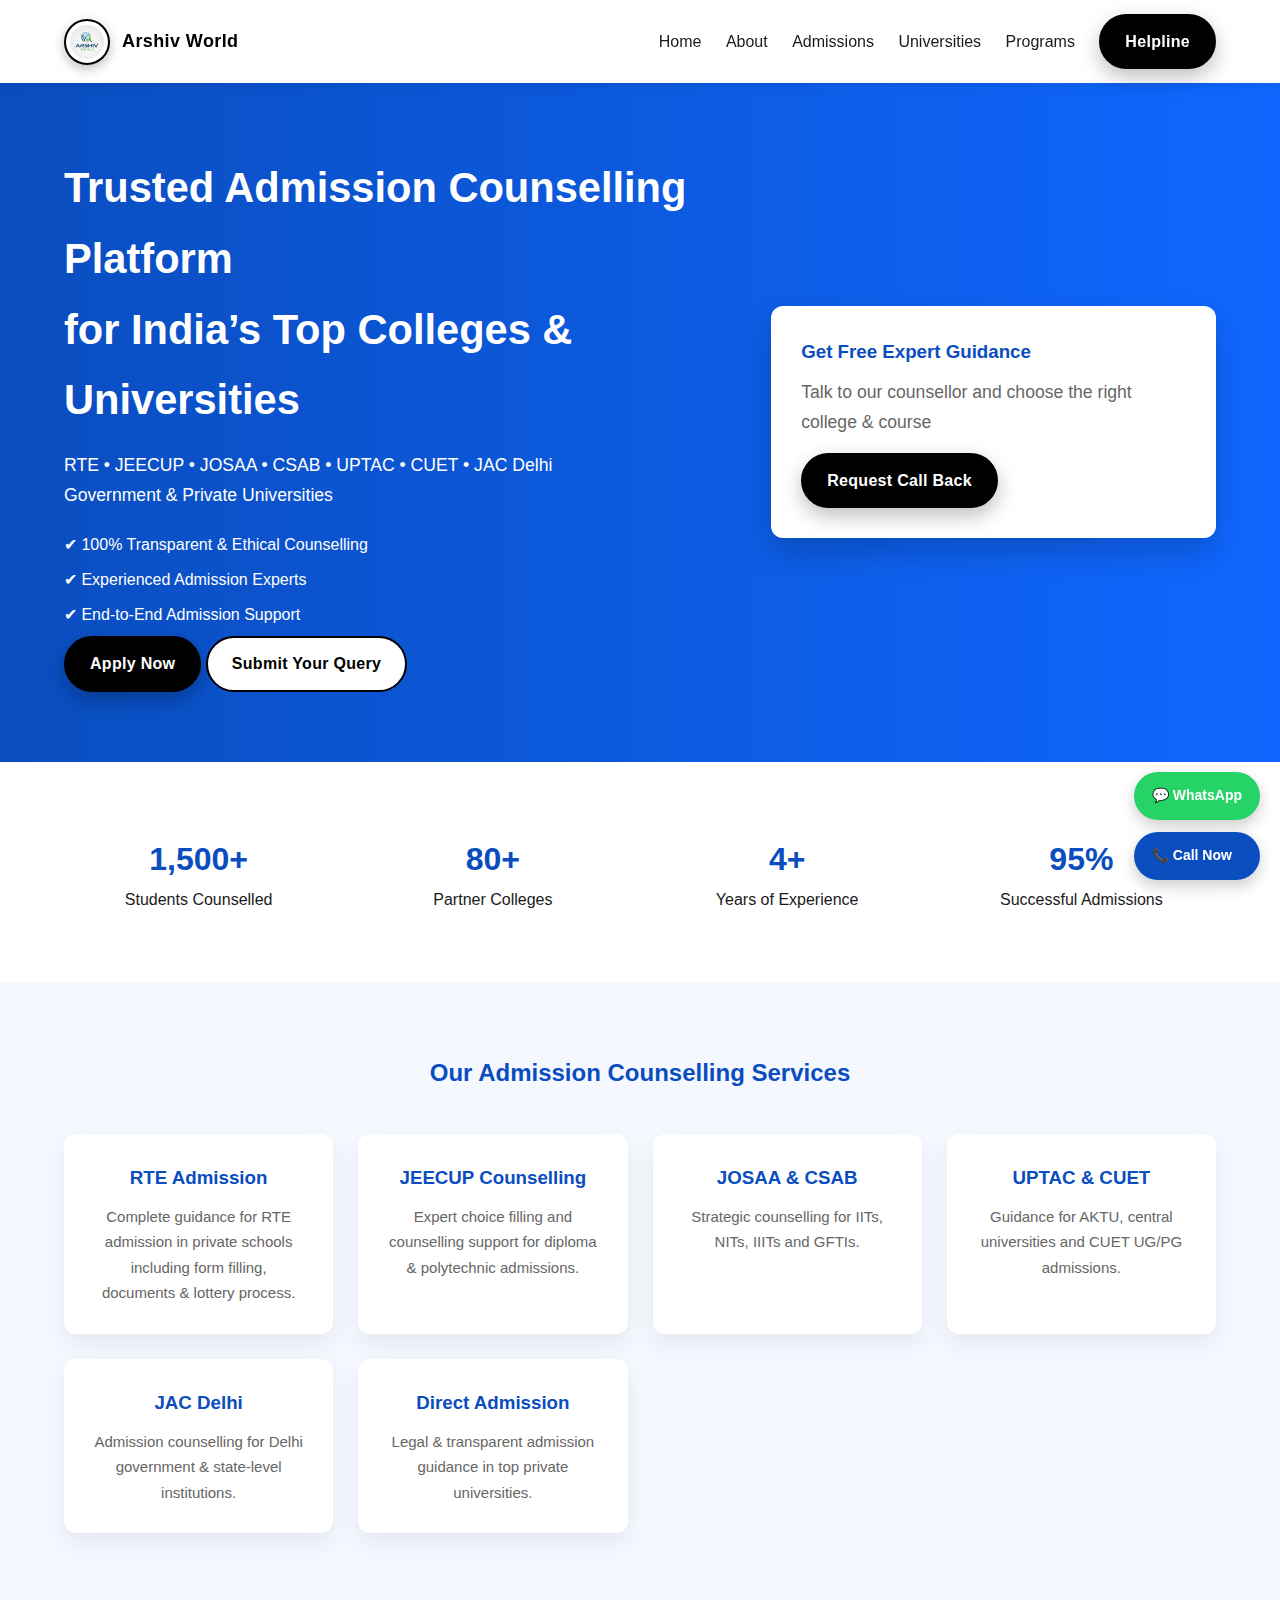
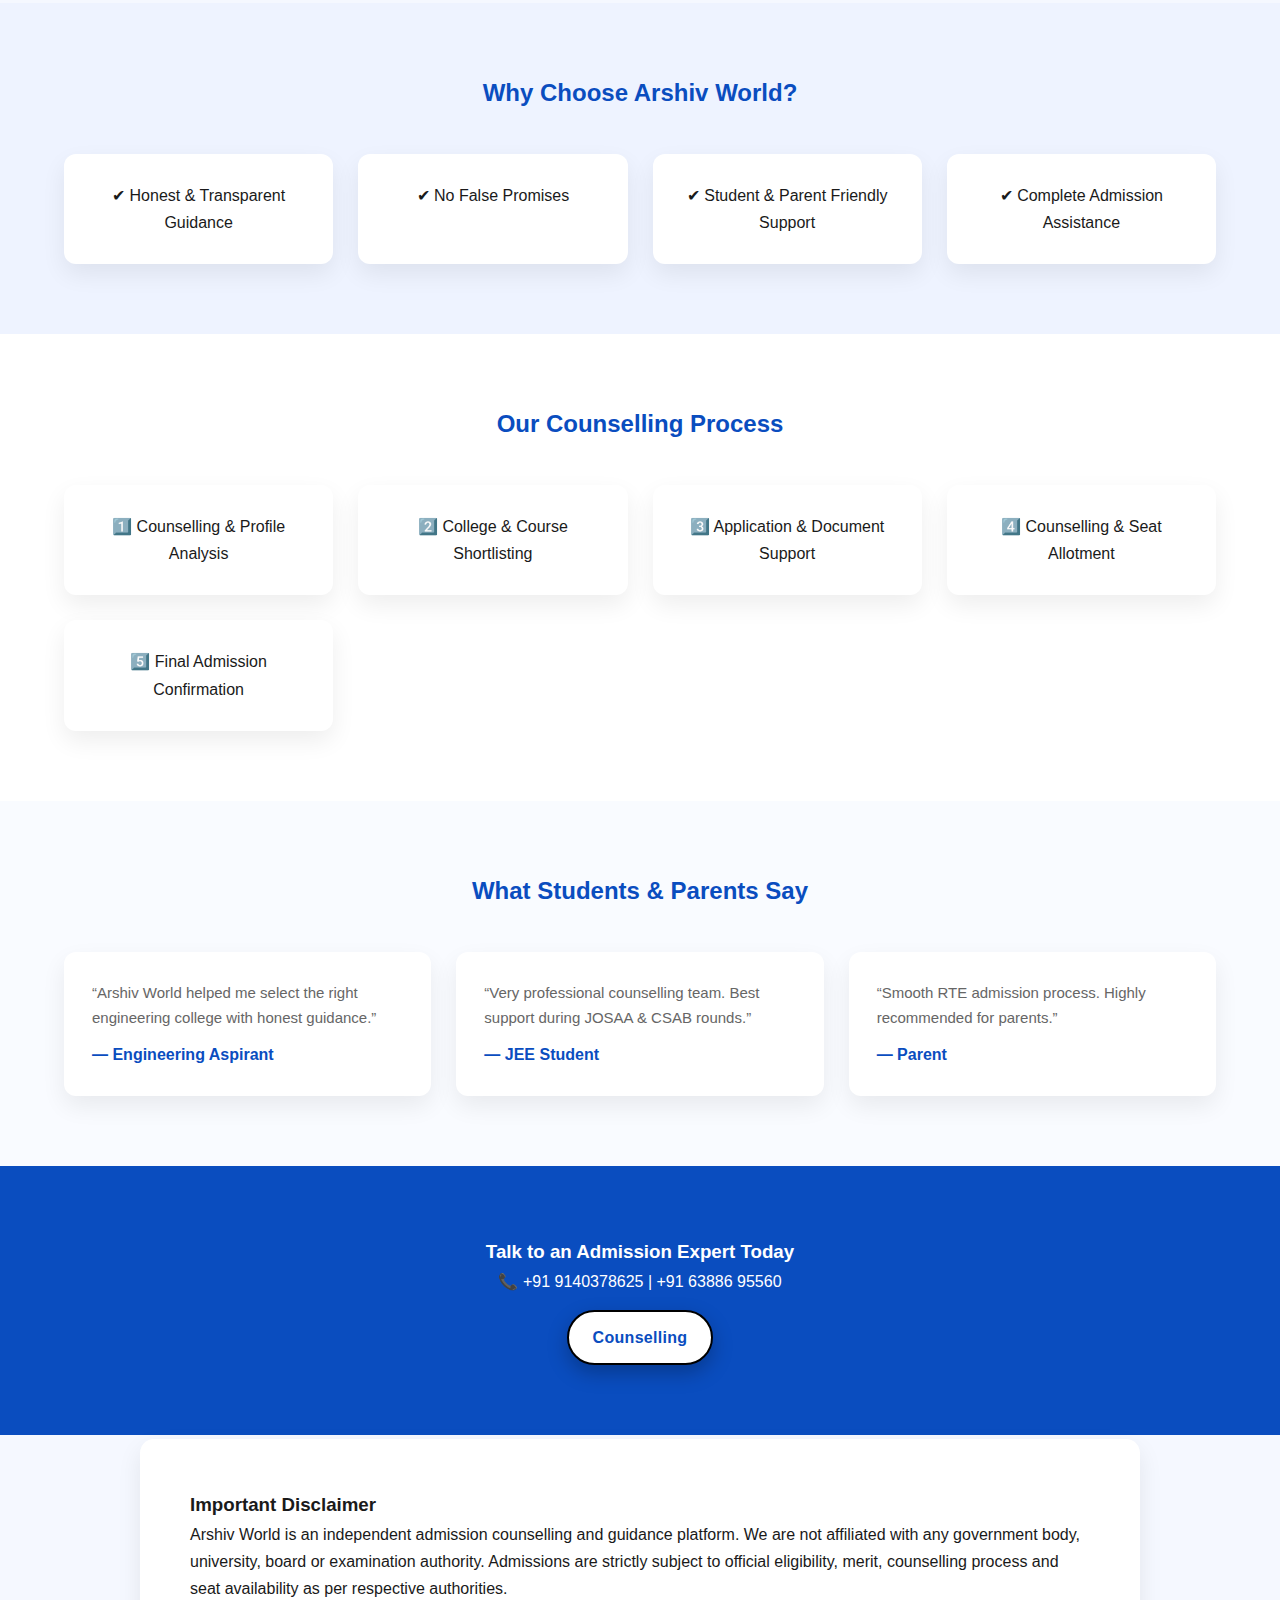
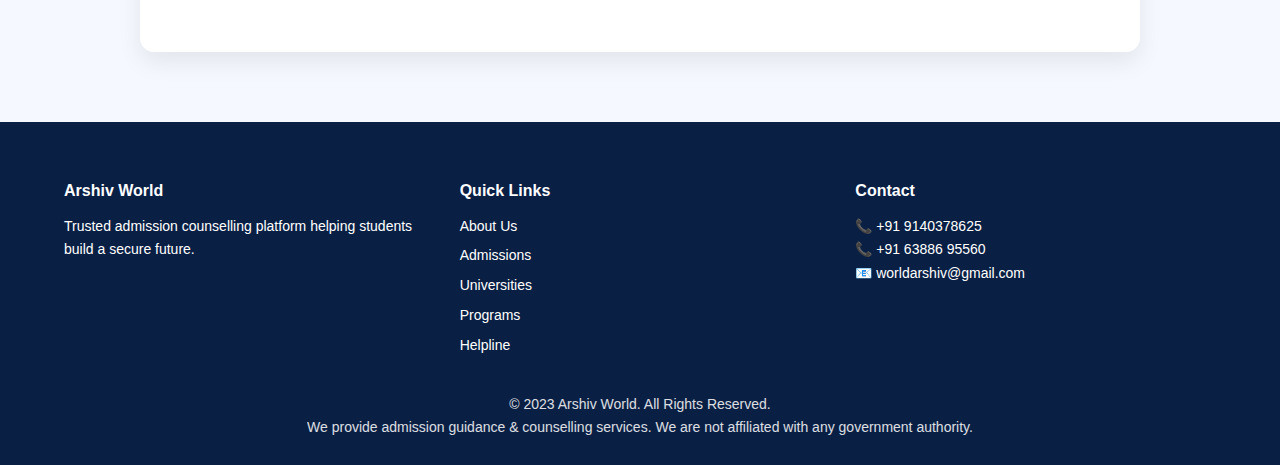
<file: index.html>
<!DOCTYPE html>
<html lang="en">
<head>
  <!-- BASIC -->
  <meta charset="UTF-8">
  <title>Arshiv World | Trusted Admission Counselling Platform in India</title>
  <script type="application/ld+json">
{
  "@context": "https://schema.org",
  "@type": "EducationService",
  "name": "Arshiv World Pvt Ltd",
  "url": "https://arshivworld.site",
  "logo": "https://arshivworld.site/assets/logo.png",
  "description": "Arshiv World Pvt Ltd is a trusted education and admission counselling platform in India providing complete guidance for school and college admissions.",
  "address": {
    "@type": "PostalAddress",
    "streetAddress": "Galla Mandi",
    "addressLocality": "Kanpur Nagar",
    "addressRegion": "Uttar Pradesh",
    "postalCode": "208001",
    "addressCountry": "IN"
  },
  "contactPoint": {
    "@type": "ContactPoint",
    "telephone": "+919140378625",
    "contactType": "customer support",
    "areaServed": "IN",
    "availableLanguage": ["English", "Hindi"]
  },
  "sameAs": [
    "https://www.instagram.com/worldarshiv",
    "https://www.linkedin.com/in/arshivworld"
  ]
}
</script>


  <!-- GOOGLE VERIFICATION -->
   <meta name="google-site-verification" content="K5unPTOV16jwJP0WcYP0KNGgpEjHUBbl72MGGlvNxkM" />
   <meta name="msvalidate.01" content="99D6AFD2C7FD09CBECF2B8F2ECBF7926" />
  <meta name="google-site-verification" content="tbl4jp2DFJDcdiTjHy1Z5RKIA_nS4tnfw--vnM-LGP4" />

  <!-- VIEWPORT -->
   
  <meta name="viewport" content="width=device-width, initial-scale=1.0">

  <!-- PRIMARY SEO -->
   <meta property="og:title" content="Arshiv World | Trusted Admission Counselling Platform">

  <meta name="description" content="Arshiv World is a trusted admission counselling platform in India offering expert guidance for RTE Admission, JEECUP, JOSAA, CSAB, UPTAC, CUET, JAC Delhi and top government & private universities.">
  
  <meta name="keywords" content="
    Ritik Tiwari,
    Anuj Tiwari,
    Arshiv world,
    Arshiv World,
    arshiv world,
    arshivworld,
    arshiv counselling,
    arshiv counseling,
    admission counselling,
    education counselling india,
    best counselling platform,
    rte counselling,
    RTE counselling private school,
    jeecup counselling,
    josaa counselling,
    csab counselling,
    uptac counselling,
    cuet counselling,
    jac delhi counselling,
    direct admission university,
    college admission guidance,
    engineering admission counselling,
    government university admission,
    private university admission
  ">

  <meta name="author" content="Arshiv World">
  <meta name="robots" content="index, follow">

  <!-- CANONICAL (VERY IMPORTANT) -->
  <link rel="canonical" href="https://arshivworld.site" />
  <link rel="icon" href="assets/favicon.ico" type="image/x-icon">


  <!-- OPEN GRAPH (FACEBOOK / WHATSAPP PREVIEW) -->
  <meta property="og:title" content="Arshiv World | Trusted Admission Counselling Platform">
  <meta property="og:description" content="Get expert admission counselling for RTE, JEECUP, JOSAA, CSAB, UPTAC, CUET & top universities across India.">
  <meta property="og:type" content="website">
  <meta property="og:url" content="https://arshivworld.site">
  <meta property="og:image" content="https://arshivworld.site">

  <!-- TWITTER CARD -->
  <meta name="twitter:card" content="summary_large_image">
  <meta name="twitter:title" content="Arshiv World | Admission Counselling Experts">
  <meta name="twitter:description" content="Trusted counselling for RTE, CUET, JEECUP, JOSAA, CSAB & universities in India.">
  <meta name="twitter:image" content="https://arshivworld.site">

  <!-- BROWSER / THEME -->
  <meta name="theme-color" content="#0a4dbf">
  <meta name="msapplication-navbutton-color" content="#0a4dbf">
  <meta name="apple-mobile-web-app-status-bar-style" content="#0a4dbf">

  <!-- FAVICON (ADD LATER) -->
  <link rel="icon" href="assets/favicon.ico" type="image/x-icon">

  <!-- CSS -->
  <link rel="stylesheet" href="css/style.css">
</head>

<body>

<!-- ================= NAVBAR ================= -->
<header class="navbar">
  <div class="container nav-flex">
    <div class="logo">
      <img src="assets/logo-placeholder.jpg" alt="Arshiv World Logo">
      <span>Arshiv World</span>
    </div>

    <nav>
      <a href="index.html">Home</a>
      <a href="about.html">About</a>
      <a href="admissions.html">Admissions</a>
      <a href="universities.html">Universities</a>
      <a href="blog.html">Programs</a>
      <a href="contact.html" class="btn primary">Helpline</a>
    </nav>
  </div>
</header>

<!-- ================= HERO ================= -->
<section class="hero">
  <div class="container hero-grid">
    <div>
      <h1>
        Trusted Admission Counselling Platform <br>
        for India’s Top Colleges & Universities
      </h1>

      <p>
        RTE • JEECUP • JOSAA • CSAB • UPTAC • CUET • JAC Delhi <br>
        Government & Private Universities
      </p>

      <ul class="hero-points">
        <li>✔ 100% Transparent & Ethical Counselling</li>
        <li>✔ Experienced Admission Experts</li>
        <li>✔ End-to-End Admission Support</li>
      </ul>

      <div class="cta">
        <a href="contact.html" class="btn primary">Apply Now</a>
        <a href="contact.html" class="btn secondary">Submit Your Query</a>
      </div>
    </div>

    <div class="hero-box">
      <h3>Get Free Expert Guidance</h3>
      <p>Talk to our counsellor and choose the right college & course</p>
      <a href="contact.html" class="btn primary">Request Call Back</a>
    </div>
  </div>
</section>

<!-- ================= STATS ================= -->
<section class="stats">
  <div class="container stats-grid">
    <div>
      <h3>1,500+</h3>
      <p>Students Counselled</p>
    </div>
    <div>
      <h3>80+</h3>
      <p>Partner Colleges</p>
    </div>
    <div>
      <h3>4+</h3>
      <p>Years of Experience</p>
    </div>
    <div>
      <h3>95%</h3>
      <p>Successful Admissions</p>
    </div>
  </div>
</section>

<!-- ================= SERVICES ================= -->
<section class="services">
  <h2>Our Admission Counselling Services</h2>

  <div class="container cards">
    <div class="card">
      <h3>RTE Admission</h3>
      <p>Complete guidance for RTE admission in private schools including form filling, documents & lottery process.</p>
    </div>

    <div class="card">
      <h3>JEECUP Counselling</h3>
      <p>Expert choice filling and counselling support for diploma & polytechnic admissions.</p>
    </div>

    <div class="card">
      <h3>JOSAA & CSAB</h3>
      <p>Strategic counselling for IITs, NITs, IIITs and GFTIs.</p>
    </div>

    <div class="card">
      <h3>UPTAC & CUET</h3>
      <p>Guidance for AKTU, central universities and CUET UG/PG admissions.</p>
    </div>

    <div class="card">
      <h3>JAC Delhi</h3>
      <p>Admission counselling for Delhi government & state-level institutions.</p>
    </div>

    <div class="card">
      <h3>Direct Admission</h3>
      <p>Legal & transparent admission guidance in top private universities.</p>
    </div>
  </div>
</section>


<!-- ================= WHY US ================= -->
<section class="why-us">
  <h2>Why Choose Arshiv World?</h2>

  <div class="container cards">
    <div class="card">✔ Honest & Transparent Guidance</div>
    <div class="card">✔ No False Promises</div>
    <div class="card">✔ Student & Parent Friendly Support</div>
    <div class="card">✔ Complete Admission Assistance</div>
  </div>
</section>

<!-- ================= PROCESS ================= -->
<section class="process">
  <h2>Our Counselling Process</h2>

  <div class="container cards">
    <div class="card">1️⃣ Counselling & Profile Analysis</div>
    <div class="card">2️⃣ College & Course Shortlisting</div>
    <div class="card">3️⃣ Application & Document Support</div>
    <div class="card">4️⃣ Counselling & Seat Allotment</div>
    <div class="card">5️⃣ Final Admission Confirmation</div>
  </div>
</section>

<!-- ================= TESTIMONIALS ================= -->
<section class="testimonials">
  <h2>What Students & Parents Say</h2>

  <div class="container cards">
    <div class="card">
      <p>“Arshiv World helped me select the right engineering college with honest guidance.”</p>
      <strong>— Engineering Aspirant</strong>
    </div>

    <div class="card">
      <p>“Very professional counselling team. Best support during JOSAA & CSAB rounds.”</p>
      <strong>— JEE Student</strong>
    </div>

    <div class="card">
      <p>“Smooth RTE admission process. Highly recommended for parents.”</p>
      <strong>— Parent</strong>
    </div>
  </div>
</section>

<!-- ================= QUICK CONTACT ================= -->
<section class="quick-contact">
  <h3>Talk to an Admission Expert Today</h3>
  <p>📞 +91 9140378625 | +91 63886 95560</p>
  <a href="contact.html" class="btn primary">Counselling</a>
</section>

<!-- ================= DISCLAIMER ================= -->
<section class="page">
  <h3>Important Disclaimer</h3>
  <p>
    Arshiv World is an independent admission counselling and guidance platform.
    We are not affiliated with any government body, university, board or examination authority.
    Admissions are strictly subject to official eligibility, merit, counselling process
    and seat availability as per respective authorities.
  </p>
</section>

<!-- ================= FLOATING BUTTONS ================= -->
<div class="floating-buttons">
  <a 
    href="https://wa.me/919140378625?text=Hello%2C%20I%20want%20admission%20counselling.%20I%20am%20looking%20for%20admission%20in%20the%20best%20college%20or%20school.%20Please%20guide%20me." 
    target="_blank" 
    class="whatsapp"
  >
    💬 WhatsApp
  </a>

  <a href="tel:+919140378625" class="call">
    📞 Call Now
  </a>
</div>

<!-- ================= FOOTER ================= -->
<footer class="footer">
  <div class="container footer-grid">
    <div>
      <h4>Arshiv World</h4>
      <p>Trusted admission counselling platform helping students build a secure future.</p>
    </div>

    <div>
      <h4>Quick Links</h4>
      <a href="about.html">About Us</a>
      <a href="admissions.html">Admissions</a>
      <a href="universities.html">Universities</a>
      <a href="blog.html">Programs</a>
      <a href="contact.html">Helpline</a>
    </div>

    <div>
      <h4>Contact</h4>
      <p>📞 +91 9140378625</p>
      <p>📞 +91 63886 95560</p>
      <p>📧 worldarshiv@gmail.com</p>
    </div>
  </div>

  <p class="copyright">
    © 2023 Arshiv World. All Rights Reserved.<br>
    We provide admission guidance & counselling services. We are not affiliated with any government authority.
  </p>
</footer>

<script src="js/main.js"></script>
</body>
</html>
</file>
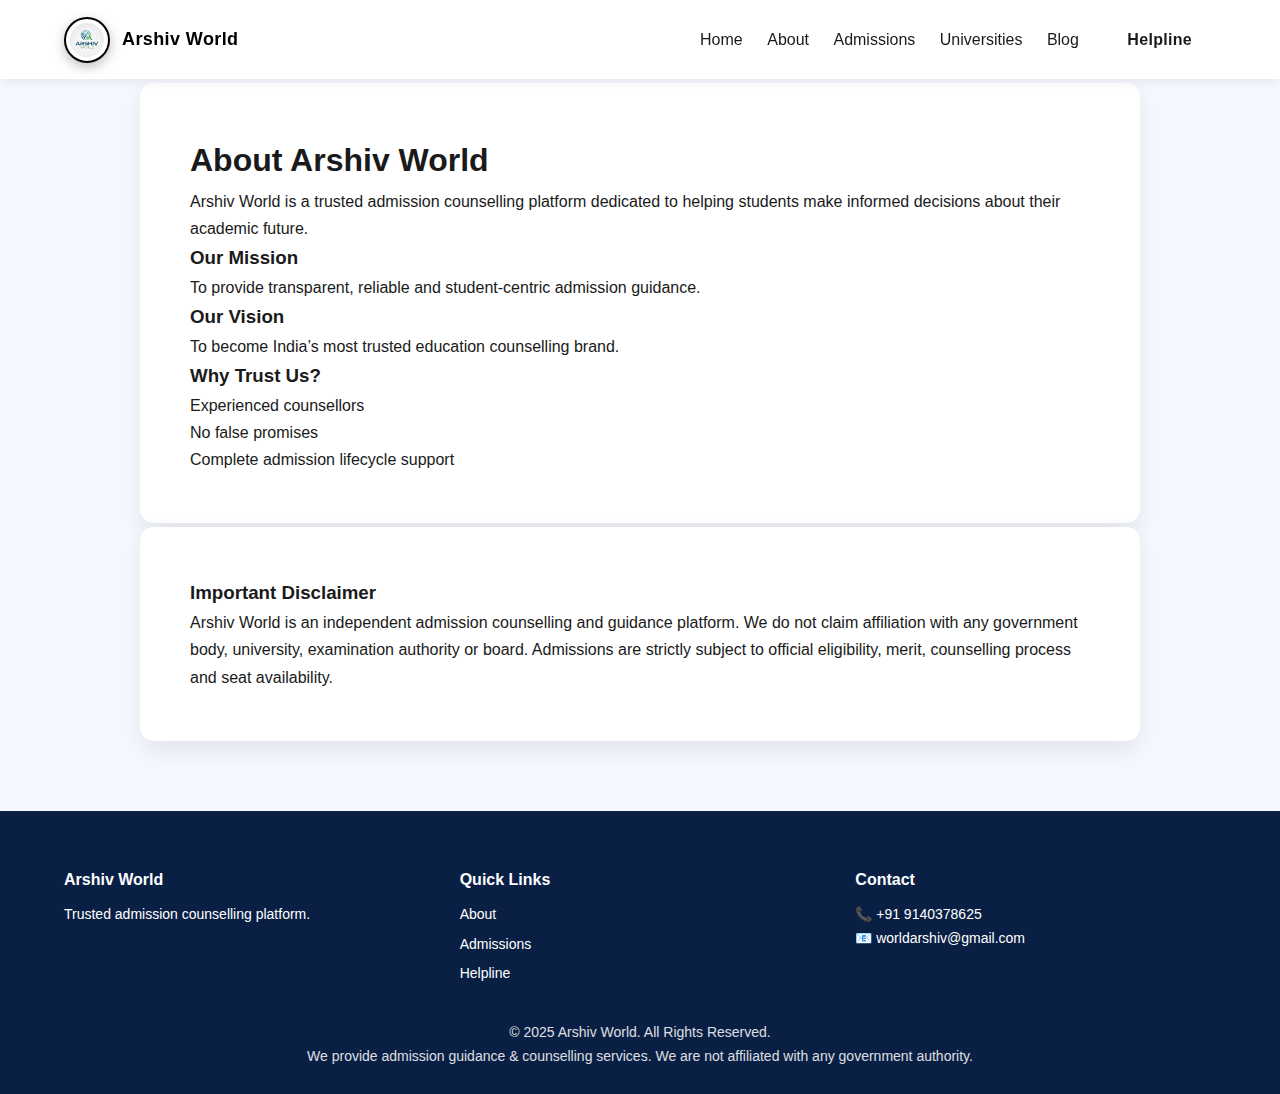
<file: about.html>
<!DOCTYPE html>
<html lang="en">
<head>
  <meta charset="UTF-8">
  <title>Arshiv World | Trusted Admission Counselling Platform</title>
  <meta name="description" content="End-to-end admission counselling for RTE, JEE, CUET, JOSAA, CSAB, UPTAC & top universities.">
  <link rel="stylesheet" href="css/style.css">
</head>
<body>
    <!-- NAVBAR -->
<header class="navbar">
  <div class="container nav-flex">
    <div class="logo">
      <img src="assets/logo-placeholder.jpg" alt="Arshiv World Logo">
      <span>Arshiv World</span>
    </div>

    <nav>
      <a href="index.html">Home</a>
      <a href="about.html">About</a>
      <a href="admissions.html">Admissions</a>
      <a href="universities.html">Universities</a>
      <a href="blog.html">Blog</a>
      <a href="contact.html" class="btn">Helpline</a>
    </nav>
  </div>
</header>
<section class="page">
  <h1>About Arshiv World</h1>
  <p>
    Arshiv World is a trusted admission counselling platform dedicated to helping
    students make informed decisions about their academic future.
  </p>

  <h3>Our Mission</h3>
  <p>To provide transparent, reliable and student-centric admission guidance.</p>

  <h3>Our Vision</h3>
  <p>To become India’s most trusted education counselling brand.</p>

  <h3>Why Trust Us?</h3>
  <ul>
    <li>Experienced counsellors</li>
    <li>No false promises</li>
    <li>Complete admission lifecycle support</li>
  </ul>
</section>
<section class="page">
  <h3>Important Disclaimer</h3>
  <p>
    Arshiv World is an independent admission counselling and guidance platform.
    We do not claim affiliation with any government body, university, examination
    authority or board. Admissions are strictly subject to official eligibility,
    merit, counselling process and seat availability.
  </p>
</section>


<!-- FOOTER -->
 <footer class="footer">
  <div class="container footer-grid">
    <div>
      <h4>Arshiv World</h4>
      <p>Trusted admission counselling platform.</p>
    </div>

    <div>
      <h4>Quick Links</h4>
      <a href="about.html">About</a>
      <a href="admissions.html">Admissions</a>
      <a href="contact.html">Helpline</a>
    </div>

    <div>
      <h4>Contact</h4>
      <p>📞 +91 9140378625</p>
      <p>📧 worldarshiv@gmail.com</p>
    </div>
  </div>

  <p class="copyright">
    © 2025 Arshiv World. All Rights Reserved.<br>
    We provide admission guidance & counselling services. We are not affiliated with any government authority.
  </p>
</footer>

<!-- include footer here -->

<script src="js/main.js"></script>
</body>

</html>
</file>
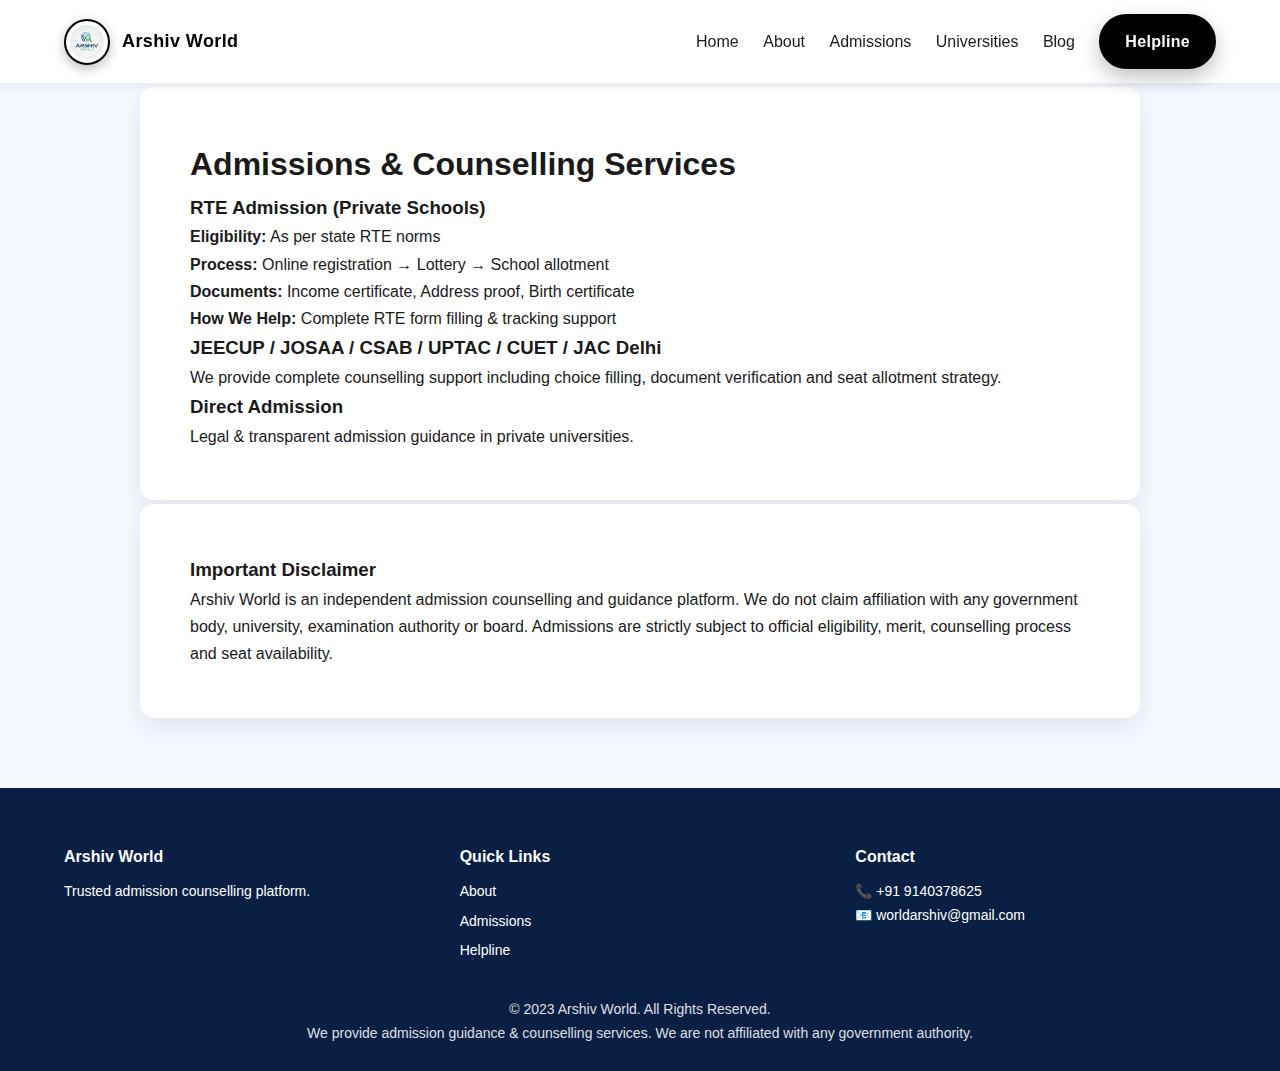
<file: admissions.html>
<!DOCTYPE html>
<html lang="en">
<head>
  <meta charset="UTF-8">
  <title>Arshiv World | Trusted Admission Counselling Platform</title>
  <meta name="description" content="End-to-end admission counselling for RTE, JEE, CUET, JOSAA, CSAB, UPTAC & top universities.">
  <link rel="stylesheet" href="css/style.css">
</head>
<body>
    <header class="navbar">
  <div class="container nav-flex">
    <div class="logo">
      <img src="assets/logo-placeholder.jpg" alt="Arshiv World Logo">
      <span>Arshiv World</span>
    </div>

    <nav>
      <a href="index.html">Home</a>
      <a href="about.html">About</a>
      <a href="admissions.html">Admissions</a>
      <a href="universities.html">Universities</a>
      <a href="blog.html">Blog</a>
      <a href="contact.html" class="btn primary">Helpline</a>
    </nav>
  </div>
</header>
<section class="page">
  <h1>Admissions & Counselling Services</h1>

  <div class="service-block">
    <h3>RTE Admission (Private Schools)</h3>
    <p><strong>Eligibility:</strong> As per state RTE norms</p>
    <p><strong>Process:</strong> Online registration → Lottery → School allotment</p>
    <p><strong>Documents:</strong> Income certificate, Address proof, Birth certificate</p>
    <p><strong>How We Help:</strong> Complete RTE form filling & tracking support</p>
  </div>

  <div class="service-block">
    <h3>JEECUP / JOSAA / CSAB / UPTAC / CUET / JAC Delhi</h3>
    <p>We provide complete counselling support including choice filling, document
       verification and seat allotment strategy.</p>
  </div>

  <div class="service-block">
    <h3>Direct Admission</h3>
    <p>Legal & transparent admission guidance in private universities.</p>
  </div>
</section>
<section class="page">
  <h3>Important Disclaimer</h3>
  <p>
    Arshiv World is an independent admission counselling and guidance platform.
    We do not claim affiliation with any government body, university, examination
    authority or board. Admissions are strictly subject to official eligibility,
    merit, counselling process and seat availability.
  </p>
</section>


<!-- FOOTER -->
 <footer class="footer">
  <div class="container footer-grid">
    <div>
      <h4>Arshiv World</h4>
      <p>Trusted admission counselling platform.</p>
    </div>

    <div>
      <h4>Quick Links</h4>
      <a href="about.html">About</a>
      <a href="admissions.html">Admissions</a>
      <a href="contact.html">Helpline</a>
    </div>

    <div>
      <h4>Contact</h4>
      <p>📞 +91 9140378625</p>
      <p>📧 worldarshiv@gmail.com</p>
    </div>
  </div>

  <p class="copyright">
    © 2023 Arshiv World. All Rights Reserved.<br>
    We provide admission guidance & counselling services. We are not affiliated with any government authority.
  </p>
</footer>

<!-- include footer here -->

<script src="js/main.js"></script>
</body>

</html>
</file>
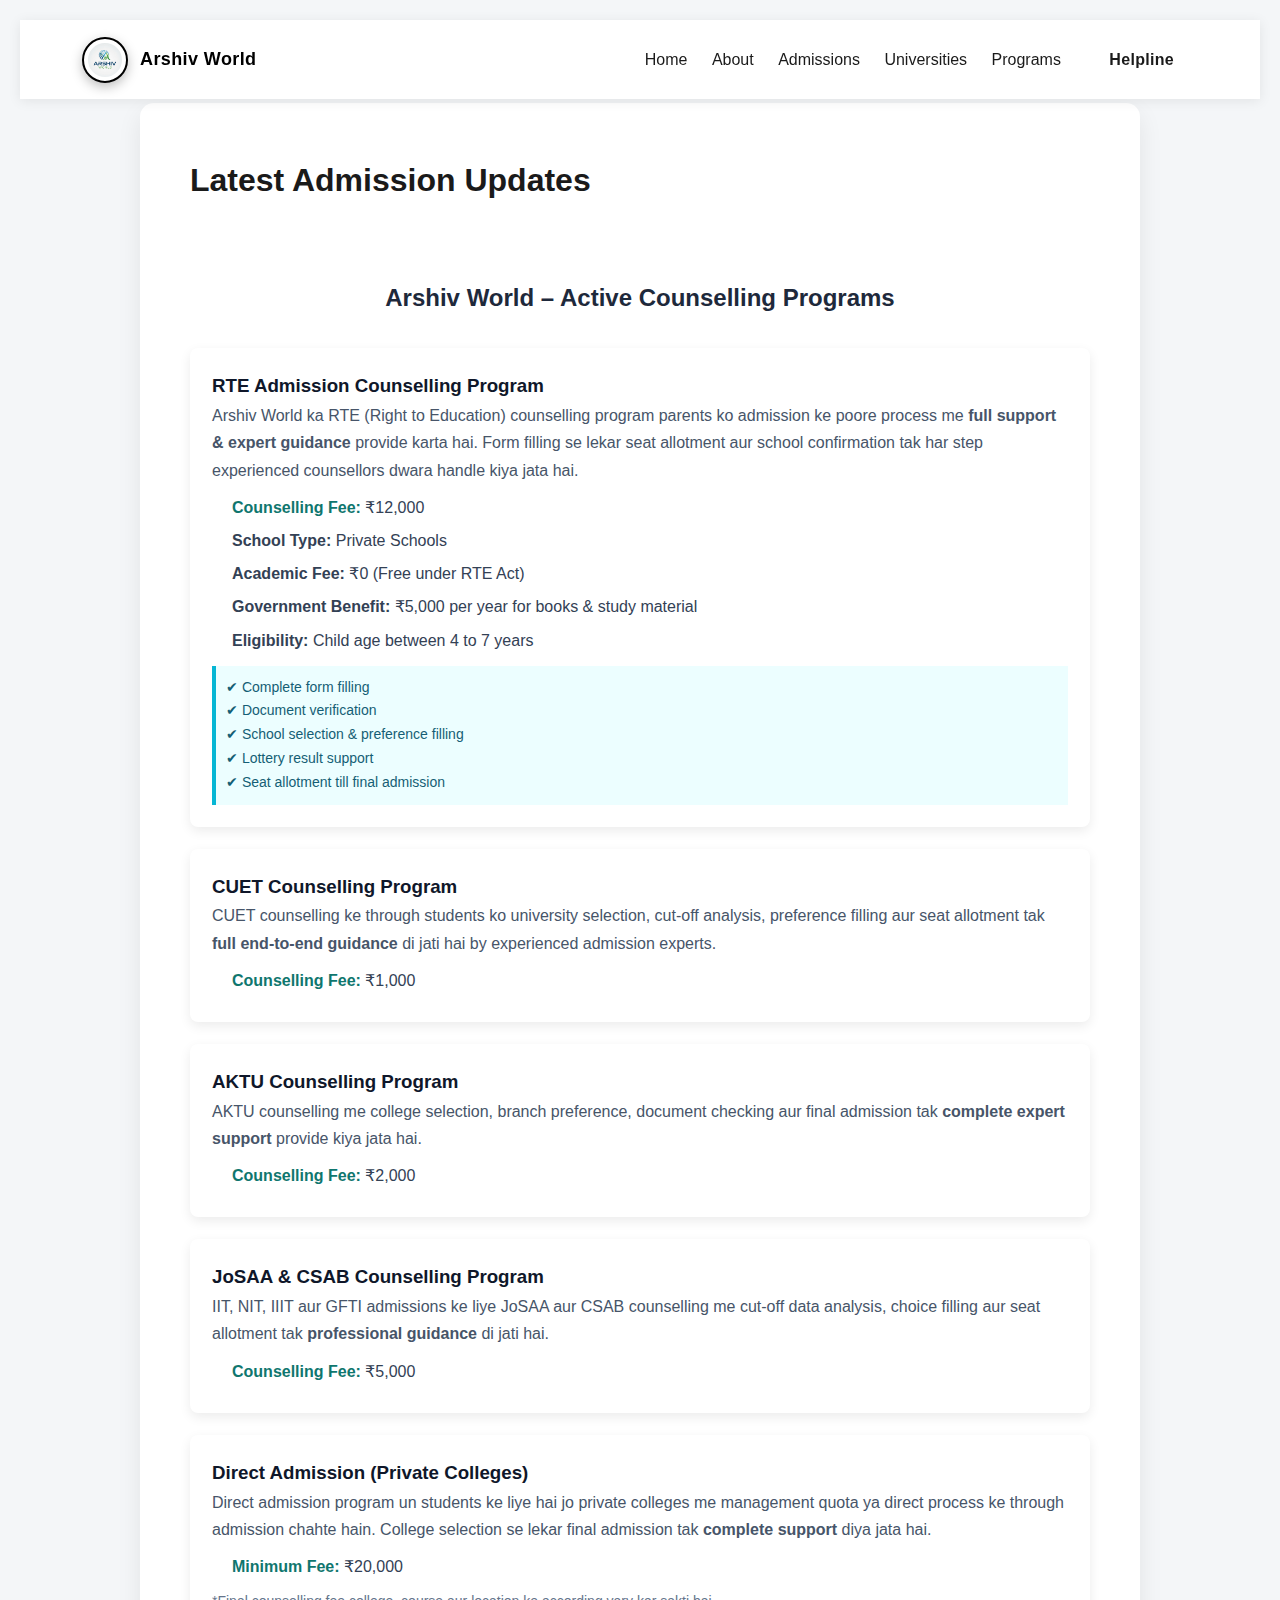
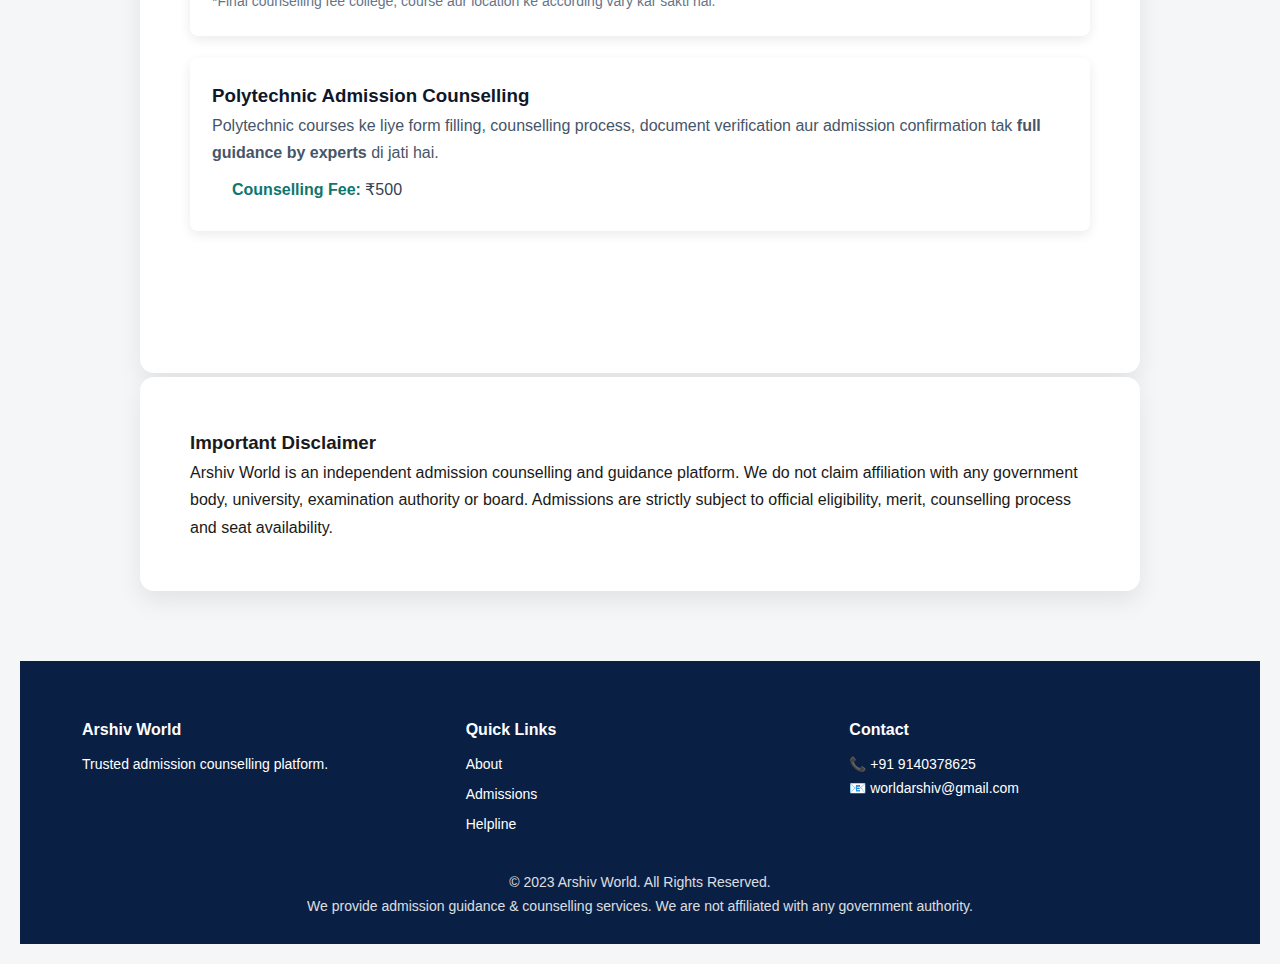
<file: blog.html>
<!DOCTYPE html>
<html lang="en">
<head>
  <meta charset="UTF-8">
  <title>Arshiv World | Trusted Admission Counselling Platform</title>
  <meta name="description" content="End-to-end admission counselling for RTE, JEE, CUET, JOSAA, CSAB, UPTAC & top universities.">
  <link rel="stylesheet" href="css/style.css">
</head>
  <style>
    body {
      font-family: Arial, Helvetica, sans-serif;
      background: #f4f6f8;
      margin: 0;
      padding: 20px;
    }

    h2 {
      text-align: center;
      color: #1e293b;
      margin-bottom: 30px;
    }

    section {
      max-width: 950px;
      margin: auto;
    }

    article {
      background: #ffffff;
      padding: 22px;
      margin-bottom: 22px;
      border-radius: 8px;
      box-shadow: 0 4px 12px rgba(0,0,0,0.08);
    }

    article h3 {
      margin-top: 0;
      color: #0f172a;
    }

    article p {
      color: #475569;
      line-height: 1.7;
    }

    ul {
      padding-left: 20px;
      margin-top: 10px;
    }

    ul li {
      margin: 6px 0;
      color: #334155;
    }

    .fee {
      font-weight: bold;
      color: #0f766e;
    }

    .highlight {
      background: #ecfeff;
      padding: 10px;
      border-left: 4px solid #06b6d4;
      margin-top: 12px;
      font-size: 14px;
      color: #155e75;
    }

    .note {
      font-size: 14px;
      color: #64748b;
      margin-top: 10px;
    }
  </style>

<body>
    <!-- NAVBAR -->
 <header class="navbar">
  <div class="container nav-flex">
    <div class="logo">
      <img src="assets/logo-placeholder.jpg" alt="Arshiv World Logo">
      <span>Arshiv World</span>
    </div>

    <nav>
      <a href="index.html">Home</a>
      <a href="about.html">About</a>
      <a href="admissions.html">Admissions</a>
      <a href="universities.html">Universities</a>
      <a href="blog.html">Programs</a>
      <a href="contact.html" class="btn">Helpline</a>
    </nav>
  </div>
</header>
<section class="page">
  <h1>Latest Admission Updates</h1>

 <section id="programs">
  <h2>Arshiv World – Active Counselling Programs</h2>

  <!-- RTE PROGRAM -->
  <article>
    <h3>RTE Admission Counselling Program</h3>
    <p>
      Arshiv World ka RTE (Right to Education) counselling program parents ko 
      admission ke poore process me <strong>full support & expert guidance</strong> 
      provide karta hai. Form filling se lekar seat allotment aur school confirmation 
      tak har step experienced counsellors dwara handle kiya jata hai.
    </p>
    <ul>
      <li><span class="fee">Counselling Fee:</span> ₹12,000</li>
      <li><strong>School Type:</strong> Private Schools</li>
      <li><strong>Academic Fee:</strong> ₹0 (Free under RTE Act)</li>
      <li><strong>Government Benefit:</strong> ₹5,000 per year for books & study material</li>
      <li><strong>Eligibility:</strong> Child age between 4 to 7 years</li>
    </ul>
    <div class="highlight">
      ✔ Complete form filling <br>
      ✔ Document verification <br>
      ✔ School selection & preference filling <br>
      ✔ Lottery result support <br>
      ✔ Seat allotment till final admission
    </div>
  </article>

  <!-- CUET -->
  <article>
    <h3>CUET Counselling Program</h3>
    <p>
      CUET counselling ke through students ko university selection, cut-off analysis, 
      preference filling aur seat allotment tak <strong>full end-to-end guidance</strong> 
      di jati hai by experienced admission experts.
    </p>
    <ul>
      <li><span class="fee">Counselling Fee:</span> ₹1,000</li>
    </ul>
  </article>

  <!-- AKTU -->
  <article>
    <h3>AKTU Counselling Program</h3>
    <p>
      AKTU counselling me college selection, branch preference, document checking 
      aur final admission tak <strong>complete expert support</strong> provide kiya jata hai.
    </p>
    <ul>
      <li><span class="fee">Counselling Fee:</span> ₹2,000</li>
    </ul>
  </article>

  <!-- JOSAA / CSAB -->
  <article>
    <h3>JoSAA & CSAB Counselling Program</h3>
    <p>
      IIT, NIT, IIIT aur GFTI admissions ke liye JoSAA aur CSAB counselling me 
      cut-off data analysis, choice filling aur seat allotment tak 
      <strong>professional guidance</strong> di jati hai.
    </p>
    <ul>
      <li><span class="fee">Counselling Fee:</span> ₹5,000</li>
    </ul>
  </article>

  <!-- DIRECT ADMISSION -->
  <article>
    <h3>Direct Admission (Private Colleges)</h3>
    <p>
      Direct admission program un students ke liye hai jo private colleges me 
      management quota ya direct process ke through admission chahte hain. 
      College selection se lekar final admission tak <strong>complete support</strong> 
      diya jata hai.
    </p>
    <ul>
      <li><span class="fee">Minimum Fee:</span> ₹20,000</li>
    </ul>
    <p class="note">
      *Final counselling fee college, course aur location ke according vary kar sakti hai.
    </p>
  </article>

  <!-- POLYTECHNIC -->
  <article>
    <h3>Polytechnic Admission Counselling</h3>
    <p>
      Polytechnic courses ke liye form filling, counselling process, 
      document verification aur admission confirmation tak 
      <strong>full guidance by experts</strong> di jati hai.
    </p>
    <ul>
      <li><span class="fee">Counselling Fee:</span> ₹500</li>
    </ul>
  </article>

</section>
</section>
<section class="page">
  <h3>Important Disclaimer</h3>
  <p>
    Arshiv World is an independent admission counselling and guidance platform.
    We do not claim affiliation with any government body, university, examination
    authority or board. Admissions are strictly subject to official eligibility,
    merit, counselling process and seat availability.
  </p>
</section>


<!-- FOOTER -->
 <footer class="footer">
  <div class="container footer-grid">
    <div>
      <h4>Arshiv World</h4>
      <p>Trusted admission counselling platform.</p>
    </div>

    <div>
      <h4>Quick Links</h4>
      <a href="about.html">About</a>
      <a href="admissions.html">Admissions</a>
      <a href="contact.html">Helpline</a>
    </div>

    <div>
      <h4>Contact</h4>
      <p>📞 +91 9140378625</p>
      <p>📧 worldarshiv@gmail.com</p>
    </div>
  </div>

  <p class="copyright">
    © 2023 Arshiv World. All Rights Reserved.<br>
    We provide admission guidance & counselling services. We are not affiliated with any government authority.
  </p>
</footer>

<!-- include footer here -->

<script src="js/main.js"></script>
</body>

</html>
</file>
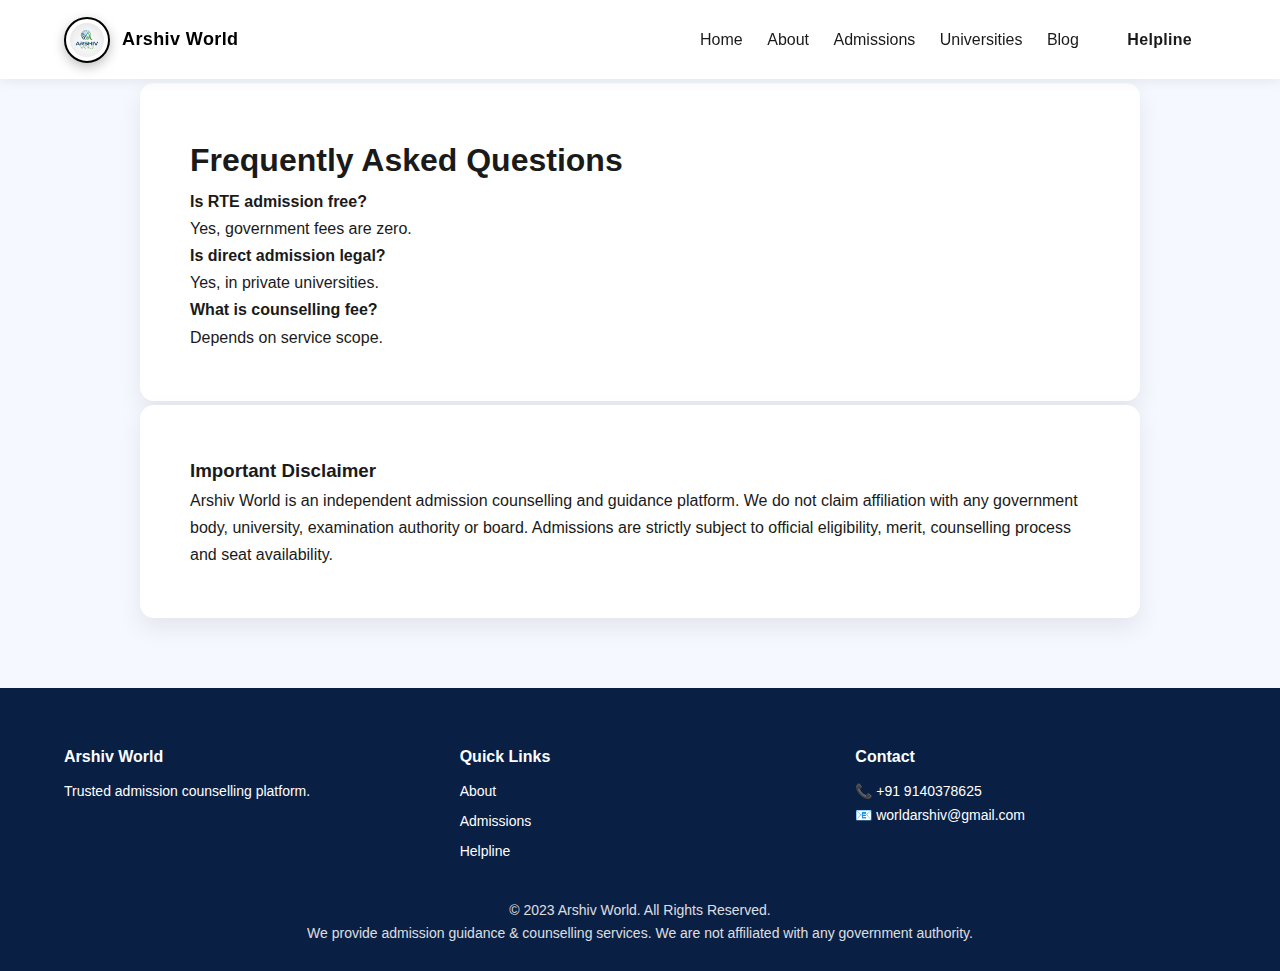
<file: faq.html>
<!DOCTYPE html>
<html lang="en">
<head>
  <meta charset="UTF-8">
  <title>Arshiv World | Trusted Admission Counselling Platform</title>
  <meta name="description" content="End-to-end admission counselling for RTE, JEE, CUET, JOSAA, CSAB, UPTAC & top universities.">
  <link rel="stylesheet" href="css/style.css">
</head>
<body>
    <!-- NAVBAR -->
 <header class="navbar">
  <div class="container nav-flex">
    <div class="logo">
      <img src="assets/logo-placeholder.jpg" alt="Arshiv World Logo">
      <span>Arshiv World</span>
    </div>

    <nav>
      <a href="index.html">Home</a>
      <a href="about.html">About</a>
      <a href="admissions.html">Admissions</a>
      <a href="universities.html">Universities</a>
      <a href="blog.html">Blog</a>
      <a href="contact.html" class="btn">Helpline</a>
    </nav>
  </div>
</header>
<section class="page">
  <h1>Frequently Asked Questions</h1>

  <p><strong>Is RTE admission free?</strong><br>Yes, government fees are zero.</p>

  <p><strong>Is direct admission legal?</strong><br>Yes, in private universities.</p>

  <p><strong>What is counselling fee?</strong><br>Depends on service scope.</p>
</section>
<section class="page">
  <h3>Important Disclaimer</h3>
  <p>
    Arshiv World is an independent admission counselling and guidance platform.
    We do not claim affiliation with any government body, university, examination
    authority or board. Admissions are strictly subject to official eligibility,
    merit, counselling process and seat availability.
  </p>
</section>


<!-- FOOTER -->
 <footer class="footer">
  <div class="container footer-grid">
    <div>
      <h4>Arshiv World</h4>
      <p>Trusted admission counselling platform.</p>
    </div>

    <div>
      <h4>Quick Links</h4>
      <a href="about.html">About</a>
      <a href="admissions.html">Admissions</a>
      <a href="contact.html">Helpline</a>
    </div>

    <div>
      <h4>Contact</h4>
      <p>📞 +91 9140378625</p>
      <p>📧 worldarshiv@gmail.com</p>
    </div>
  </div>

  <p class="copyright">
    © 2023 Arshiv World. All Rights Reserved.<br>
    We provide admission guidance & counselling services. We are not affiliated with any government authority.
  </p>
</footer>

<!-- include footer here -->

<script src="js/main.js"></script>
</body>

</html>
</file>
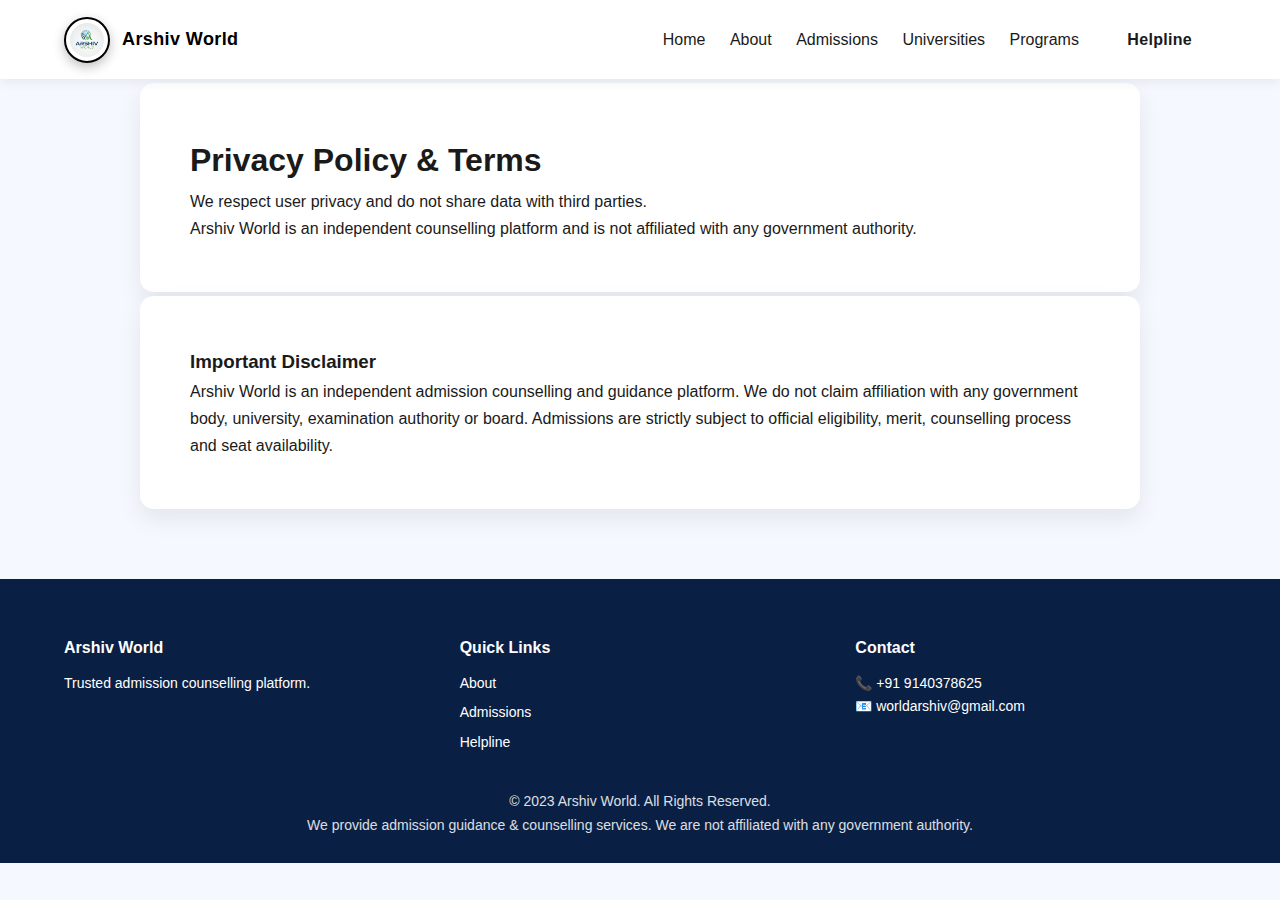
<file: privacy.html>
<!DOCTYPE html>
<html lang="en">
<head>
  <meta charset="UTF-8">
  <title>Arshiv World | Trusted Admission Counselling Platform</title>
  <meta name="description" content="End-to-end admission counselling for RTE, JEE, CUET, JOSAA, CSAB, UPTAC & top universities.">
  <link rel="stylesheet" href="css/style.css">
</head>
<body>
    <!-- NAVBAR -->
 <header class="navbar">
  <div class="container nav-flex">
    <div class="logo">
      <img src="assets/logo-placeholder.jpg" alt="Arshiv World Logo">
      <span>Arshiv World</span>
    </div>

    <nav>
      <a href="index.html">Home</a>
      <a href="about.html">About</a>
      <a href="admissions.html">Admissions</a>
      <a href="universities.html">Universities</a>
      <a href="blog.html">Programs</a>
      <a href="contact.html" class="btn">Helpline</a>
    </nav>
  </div>
</header>
<section class="page">
  <h1>Privacy Policy & Terms</h1>

  <p>We respect user privacy and do not share data with third parties.</p>

  <p>
    Arshiv World is an independent counselling platform and is not affiliated
    with any government authority.
  </p>
</section>
<section class="page">
  <h3>Important Disclaimer</h3>
  <p>
    Arshiv World is an independent admission counselling and guidance platform.
    We do not claim affiliation with any government body, university, examination
    authority or board. Admissions are strictly subject to official eligibility,
    merit, counselling process and seat availability.
  </p>
</section>


<!-- FOOTER -->
 <footer class="footer">
  <div class="container footer-grid">
    <div>
      <h4>Arshiv World</h4>
      <p>Trusted admission counselling platform.</p>
    </div>

    <div>
      <h4>Quick Links</h4>
      <a href="about.html">About</a>
      <a href="admissions.html">Admissions</a>
      <a href="contact.html">Helpline</a>
    </div>

    <div>
      <h4>Contact</h4>
      <p>📞 +91 9140378625</p>
      <p>📧 worldarshiv@gmail.com</p>
    </div>
  </div>

  <p class="copyright">
    © 2023 Arshiv World. All Rights Reserved.<br>
    We provide admission guidance & counselling services. We are not affiliated with any government authority.
  </p>
</footer>

<!-- include footer here -->

<script src="js/main.js"></script>
</body>

</html>
</file>
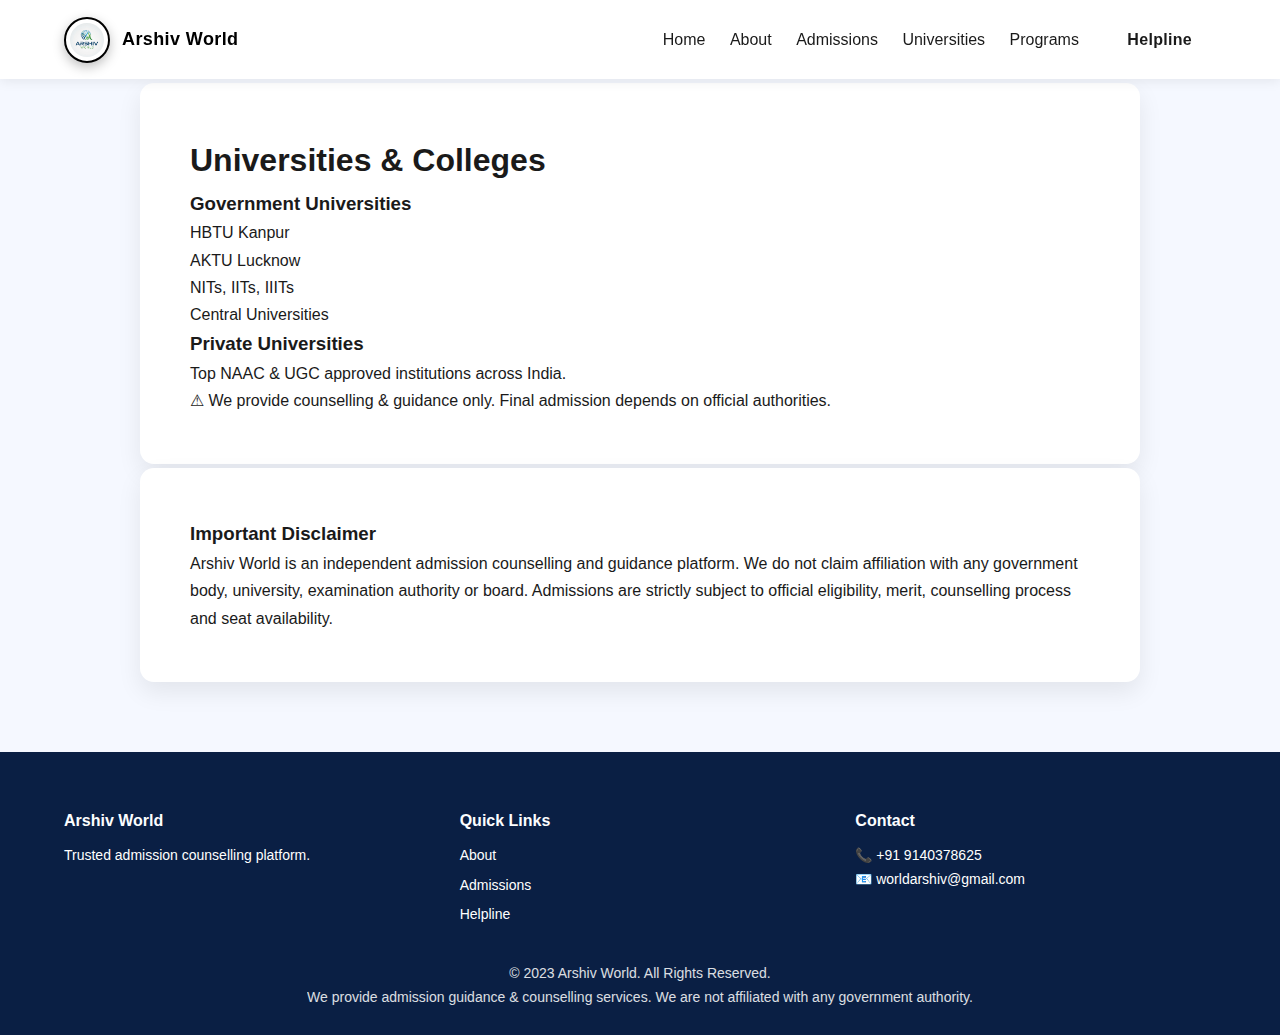
<file: universities.html>
<!DOCTYPE html>
<html lang="en">
<head>
  <meta charset="UTF-8">
  <title>Arshiv World | Trusted Admission Counselling Platform</title>
  <meta name="description" content="End-to-end admission counselling for RTE, JEE, CUET, JOSAA, CSAB, UPTAC & top universities.">
  <link rel="stylesheet" href="css/style.css">
  <link rel="icon" href="assets/favicon.ico" type="image/x-icon">
</head>
<body>
    <!-- NAVBAR -->
 <header class="navbar">
  <div class="container nav-flex">
    <div class="logo">
      <img src="assets/logo-placeholder.jpg" alt="Arshiv World Logo">
      <span>Arshiv World</span>
    </div>

    <nav>
      <a href="index.html">Home</a>
      <a href="about.html">About</a>
      <a href="admissions.html">Admissions</a>
      <a href="universities.html">Universities</a>
      <a href="blog.html">Programs</a>
      <a href="contact.html" class="btn">Helpline</a>
    </nav>
  </div>
</header>
<section class="page">
  <h1>Universities & Colleges</h1>

  <h3>Government Universities</h3>
  <ul>
    <li>HBTU Kanpur</li>
    <li>AKTU Lucknow</li>
    <li>NITs, IITs, IIITs</li>
    <li>Central Universities</li>
  </ul>

  <h3>Private Universities</h3>
  <p>Top NAAC & UGC approved institutions across India.</p>

  <p class="disclaimer">
    ⚠ We provide counselling & guidance only. Final admission depends on official authorities.
  </p>
</section>
<section class="page">
  <h3>Important Disclaimer</h3>
  <p>
    Arshiv World is an independent admission counselling and guidance platform.
    We do not claim affiliation with any government body, university, examination
    authority or board. Admissions are strictly subject to official eligibility,
    merit, counselling process and seat availability.
  </p>
</section>


<!-- FOOTER -->
 <footer class="footer">
  <div class="container footer-grid">
    <div>
      <h4>Arshiv World</h4>
      <p>Trusted admission counselling platform.</p>
    </div>

    <div>
      <h4>Quick Links</h4>
      <a href="about.html">About</a>
      <a href="admissions.html">Admissions</a>
      <a href="contact.html">Helpline</a>
    </div>

    <div>
      <h4>Contact</h4>
      <p>📞 +91 9140378625</p>
      <p>📧 worldarshiv@gmail.com</p>
    </div>
  </div>

  <p class="copyright">
    © 2023 Arshiv World. All Rights Reserved.<br>
    We provide admission guidance & counselling services. We are not affiliated with any government authority.
  </p>
</footer>

<!-- include footer here -->

<script src="js/main.js"></script>
</body>

</html>
</file>
<file: css/style.css>
/* ================= RESET ================= */
* {
  margin: 0;
  padding: 0;
  box-sizing: border-box;
  font-family: "Segoe UI", Roboto, Arial, sans-serif;
}

/* ================= VARIABLES ================= */
:root {
  --primary: #0a4dbf;
  --secondary: #f5f8ff;
  --dark: #1a1a1a;
  --light: #ffffff;
  --gray: #666;
}

/* ===== FORM STATUS MESSAGE ===== */
.form-status {
  padding: 14px 18px;
  margin-bottom: 20px;
  border-radius: 8px;
  font-weight: 600;
  font-size: 15px;
}

.form-status.success {
  background: #e9f9f0;
  color: #1e7e34;
  border: 1px solid #b6e2c1;
}

.form-status.error {
  background: #fdecea;
  color: #b02a37;
  border: 1px solid #f5c2c7;
}

/* ================= COMMON ================= */
body {
  background: var(--secondary);
  color: var(--dark);
  line-height: 1.7;
}

.container {
  width: 90%;
  max-width: 1200px;
  margin: auto;
}

a {
  text-decoration: none;
  color: inherit;
}

ul {
  list-style: none;
}

section {
  padding: 70px 0;
}

h1, h2, h3, h4 {
  color: var(--dark);
}

h2 {
  text-align: center;
  margin-bottom: 40px;
  color: var(--primary);
}

/* ================= BUTTONS ================= */
.btn {
  padding: 12px 22px;
  border-radius: 6px;
  font-weight: 600;
  display: inline-block;
  transition: 0.3s;
}

/* ===== ADVANCED BUTTONS ===== */
.btn {
  padding: 12px 24px;
  border-radius: 50px;
  font-weight: 600;
  display: inline-flex;
  align-items: center;
  justify-content: center;
  gap: 6px;
  cursor: pointer;
  transition: all 0.35s ease;
  letter-spacing: 0.3px;
}

/* PRIMARY BUTTON – BLACK + WHITE */
.btn.primary {
  background: #000;
  color: #fff;
  border: 2px solid #000;
  box-shadow: 0 8px 20px rgba(0,0,0,0.25);
}

/* SECONDARY BUTTON – WHITE + BLACK */
.btn.secondary {
  background: #fff;
  color: #000;
  border: 2px solid #000;
}

/* HOVER EFFECT */
.btn.primary:hover {
  background: #fff;
  color: #000;
  transform: translateY(-2px);
  box-shadow: 0 12px 25px rgba(0,0,0,0.25);
}

.btn.secondary:hover {
  background: #000;
  color: #fff;
  transform: translateY(-2px);
  box-shadow: 0 12px 25px rgba(0,0,0,0.25);
}

/* ACTIVE (CLICK FEEL) */
.btn:active {
  transform: scale(0.97);
}


/* ================= NAVBAR ================= */
.navbar {
  background: var(--light);
  position: sticky;
  top: 0;
  z-index: 999;
  box-shadow: 0 2px 12px rgba(0,0,0,0.08);
}

.nav-flex {
  display: flex;
  align-items: center;
  justify-content: space-between;
  padding: 14px 0;
}

/* ===== LOGO (ADVANCED & CIRCULAR) ===== */
.logo {
  display: flex;
  align-items: center;
  gap: 12px;
  font-weight: 700;
  font-size: 18px;
  color: #000;
  letter-spacing: 0.4px;
}

/* Circular Logo Image */
.logo img {
  height: 46px;
  width: 46px;
  object-fit: cover;
  border-radius: 50%;
  background: #fff;
  padding: 4px;

  /* Premium ring effect */
  border: 2px solid #000;

  /* Soft shadow */
  box-shadow: 0 4px 12px rgba(0,0,0,0.25);
}

/* Optional hover branding effect */
.logo:hover img {
  transform: rotate(2deg) scale(1.05);
  transition: 0.3s ease;
}


nav a {
  margin-left: 20px;
  font-weight: 500;
  color: var(--dark);
}

/* ================= HERO ================= */
.hero {
  background: linear-gradient(to right, #0a4dbf, #0f67ff);
  color: #fff;
}

.hero h1,
.hero p {
  color: #fff;
}

.hero-grid {
  display: grid;
  grid-template-columns: 1.2fr 0.8fr;
  gap: 40px;
  align-items: center;
}

.hero h1 {
  font-size: 2.6rem;
  margin-bottom: 15px;
}

.hero p {
  font-size: 1.1rem;
  margin-bottom: 20px;
}

.hero-points li {
  margin-bottom: 8px;
  font-weight: 500;
}

.hero-box {
  background: #fff;
  color: var(--dark);
  padding: 30px;
  border-radius: 12px;
  box-shadow: 0 15px 30px rgba(0,0,0,0.18);
}

.hero-box h3 {
  color: var(--primary);
  margin-bottom: 10px;
}

.hero-box p {
  color: var(--gray);
  margin-bottom: 15px;
}

/* ================= STATS ================= */
.stats {
  background: #fff;
}

.stats-grid {
  display: grid;
  grid-template-columns: repeat(auto-fit,minmax(200px,1fr));
  gap: 25px;
  text-align: center;
}

.stats h3 {
  font-size: 2rem;
  color: var(--primary);
}

.stats p {
  font-weight: 500;
}

/* ================= CARDS (COMMON) ================= */
.cards {
  display: grid;
  grid-template-columns: repeat(auto-fit,minmax(250px,1fr));
  gap: 25px;
}

.card {
  background: #fff;
  padding: 28px;
  border-radius: 12px;
  box-shadow: 0 10px 25px rgba(0,0,0,0.07);
  transition: 0.3s;
  text-align: center;
}

.card h3 {
  margin-bottom: 10px;
  color: var(--primary);
}

.card p {
  color: var(--gray);
  font-size: 15px;
}

.card:hover {
  transform: translateY(-6px);
}

/* ================= WHY US ================= */
.why-us {
  background: #eef3ff;
}

/* ================= PROCESS ================= */
.process {
  background: #fff;
}

/* ================= TESTIMONIALS ================= */
.testimonials {
  background: #f9fbff;
}

.testimonials .card {
  text-align: left;
}

.testimonials strong {
  display: block;
  margin-top: 10px;
  color: var(--primary);
}

/* ================= QUICK CONTACT ================= */
.quick-contact {
  background: var(--primary);
  color: #fff;
  text-align: center;
}

.quick-contact h3,
.quick-contact p {
  color: #fff;
}

.quick-contact .btn {
  margin-top: 15px;
  background: #fff;
  color: var(--primary);
}

/* ================= PAGE BOX ================= */
.page {
  background: #fff;
  padding: 50px;
  border-radius: 14px;
  box-shadow: 0 10px 25px rgba(0,0,0,0.08);
  width: 90%;
  max-width: 1000px;
  margin: auto;
  margin-top: 4px;
}

/* ================= FORM ================= */
.contact-form input,
.contact-form textarea {
  width: 100%;
  padding: 13px;
  margin-bottom: 14px;
  border-radius: 6px;
  border: 1px solid #ccc;
  font-size: 15px;
}

.contact-form button {
  background: var(--primary);
  color: #fff;
  padding: 14px;
  border: none;
  width: 100%;
  border-radius: 6px;
  font-size: 16px;
  cursor: pointer;
}

/* ================= FLOATING BUTTONS ================= */
.floating-buttons {
  position: fixed;
  right: 20px;
  bottom: 20px;
  display: flex;
  flex-direction: column;
  gap: 12px;
  z-index: 9999;
}

.floating-buttons a {
  padding: 12px 18px;
  border-radius: 50px;
  color: #fff;
  font-weight: bold;
  box-shadow: 0 6px 15px rgba(0, 0, 0, 0.2);
  font-size: 14px;
}

.whatsapp {
  background: #25D366;
}

.call {
  background: var(--primary);
}

/* ================= FOOTER ================= */
.footer {
  background: #0a1f44;
  color: #fff;
  padding: 55px 0 25px;
  margin-top: 70px;
}

.footer-grid {
  display: grid;
  grid-template-columns: repeat(auto-fit,minmax(200px,1fr));
  gap: 35px;
}

.footer h4 {
  margin-bottom: 10px;
  color: #fcfdff;
}

.footer a {
  display: block;
  margin-top: 6px;
  font-size: 14px;
}

.footer p {
  font-size: 14px;
}

.copyright {
  text-align: center;
  margin-top: 35px;
  font-size: 13px;
  opacity: 0.85;
}

/* ================= MOBILE ================= */
@media(max-width: 900px){
  .hero-grid {
    grid-template-columns: 1fr;
    text-align: center;
  }

  .hero-box {
    margin-top: 25px;
  }
}

@media(max-width: 768px){
  nav {
    display: none;
  }

  .hero h1 {
    font-size: 2.1rem;
  }

  .page {
    padding: 35px 25px;
  }
}
</file>
